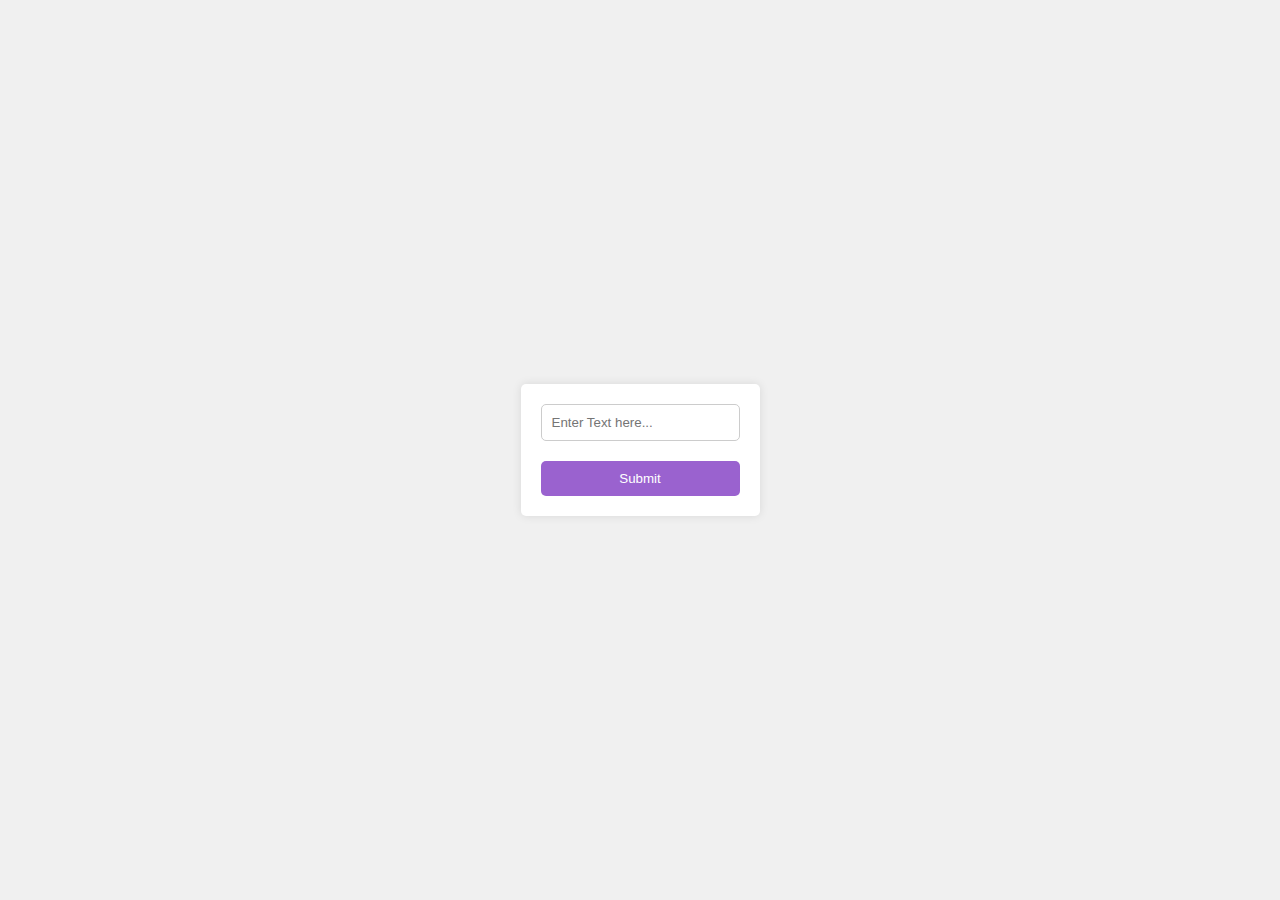
<file: Level 1 Task 1 -2/index.html>
<!DOCTYPE html>
<html lang="en">
<head>
    <meta charset="UTF-8">
    <meta name="viewport" content="width=device-width, initial-scale=1.0">
    <title>Basic Form</title>
    <link rel="stylesheet" href="style.css">
</head>
<body>
    <div class="form-container">
        <form action="/submit" method="post">
           
            <input type="text" id="input-field" name="input-field" placeholder="Enter Text here..." required>
            <button type="submit">Submit</button>
        </form>
    </div>
</body>
</html>
</file>
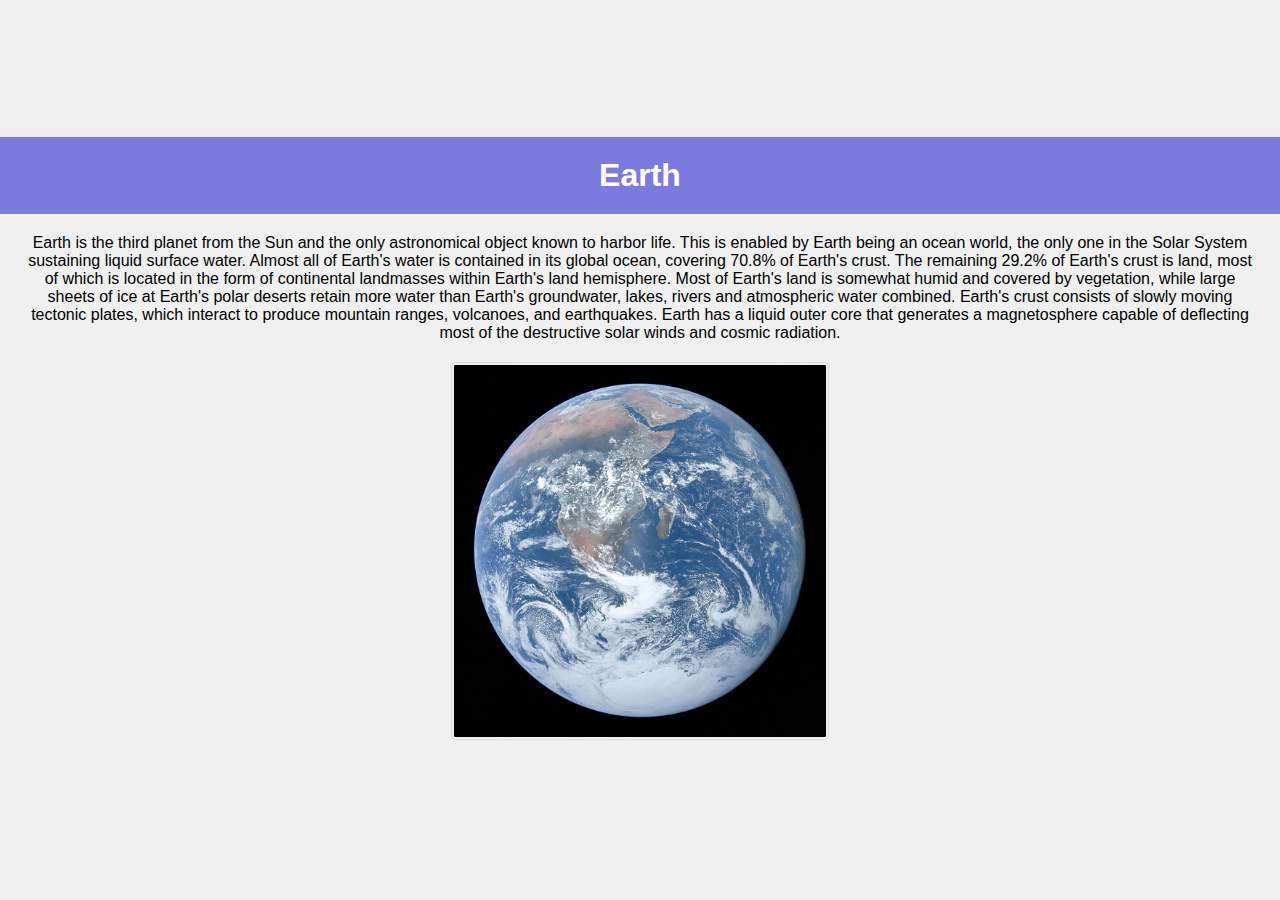
<file: Level 1 Task 1-1/index.html>
<!DOCTYPE html>
<html lang="en">

<head>
    <meta charset="UTF-8">
    <meta name="viewport" content="width=device-width, initial-scale=1.0">
    <title>Simple Webpage</title>
    <link rel="stylesheet" href="style.css">
</head>

<body>
    <header>
        <h1>Earth</h1>
    </header>
    <main>
        <p>Earth is the third planet from the Sun and the only astronomical object known to harbor life. This is enabled
            by Earth being an ocean world, the only one in the Solar System sustaining liquid surface water. Almost all
            of Earth's water is contained in its global ocean, covering 70.8% of Earth's crust. The remaining 29.2% of
            Earth's crust is land, most of which is located in the form of continental landmasses within Earth's land
            hemisphere. Most of Earth's land is somewhat humid and covered by vegetation, while large sheets of ice at
            Earth's polar deserts retain more water than Earth's groundwater, lakes, rivers and atmospheric water
            combined. Earth's crust consists of slowly moving tectonic plates, which interact to produce mountain
            ranges, volcanoes, and earthquakes. Earth has a liquid outer core that generates a magnetosphere capable of
            deflecting most of the destructive solar winds and cosmic radiation.</p>
        <img src="earth.jpg" alt="" class="src">
    </main>
</body>

</html>
</file>
<file: Level 1 Task 1 -2/style.css>
body {
    font-family: Arial, sans-serif;
    background-color: #f0f0f0;
    display: flex;
    justify-content: center;
    align-items: center;
    height: 100vh;
    margin: 0;
}

.form-container {
    background-color: #fff;
    padding: 20px;
    border-radius: 5px;
    box-shadow: 0 0 10px rgba(0, 0, 0, 0.1);
}

form {
    display: flex;
    flex-direction: column;
}

label {
    margin-bottom: 10px;
    font-weight: bold;
}

input[type="text"] {
    padding: 10px;
    margin-bottom: 20px;
    border: 1px solid #ccc;
    border-radius: 5px;
}

button {
    padding: 10px;
    background-color: rgb(154, 98, 207);
    color: #fff;
    border: none;
    border-radius: 5px;
    cursor: pointer;
}

button:hover {
    background-color: #218838;
}
</file>
<file: Level 1 Task 1-1/style.css>
*{
    margin: 0;
    padding: 0;
}
body {
    font-family: Arial, sans-serif;
   
    display: flex;
    flex-direction: column;
    align-items: center;
    justify-content: center;
    height: 100vh;
    background-color: #f0f0f0;
}

header {
    background-color: rgb(122, 122, 223);
    color: white;
    padding: 20px;
    text-align: center;
    width: 100%;
}

main {
    text-align: center;
    margin: 20px;
}

img {
    max-width: 30%;
    height: auto;
    border: 1px solid #ddd;
    border-radius: 4px;
    padding: 2px;
    margin-top: 20px;
}
</file>
